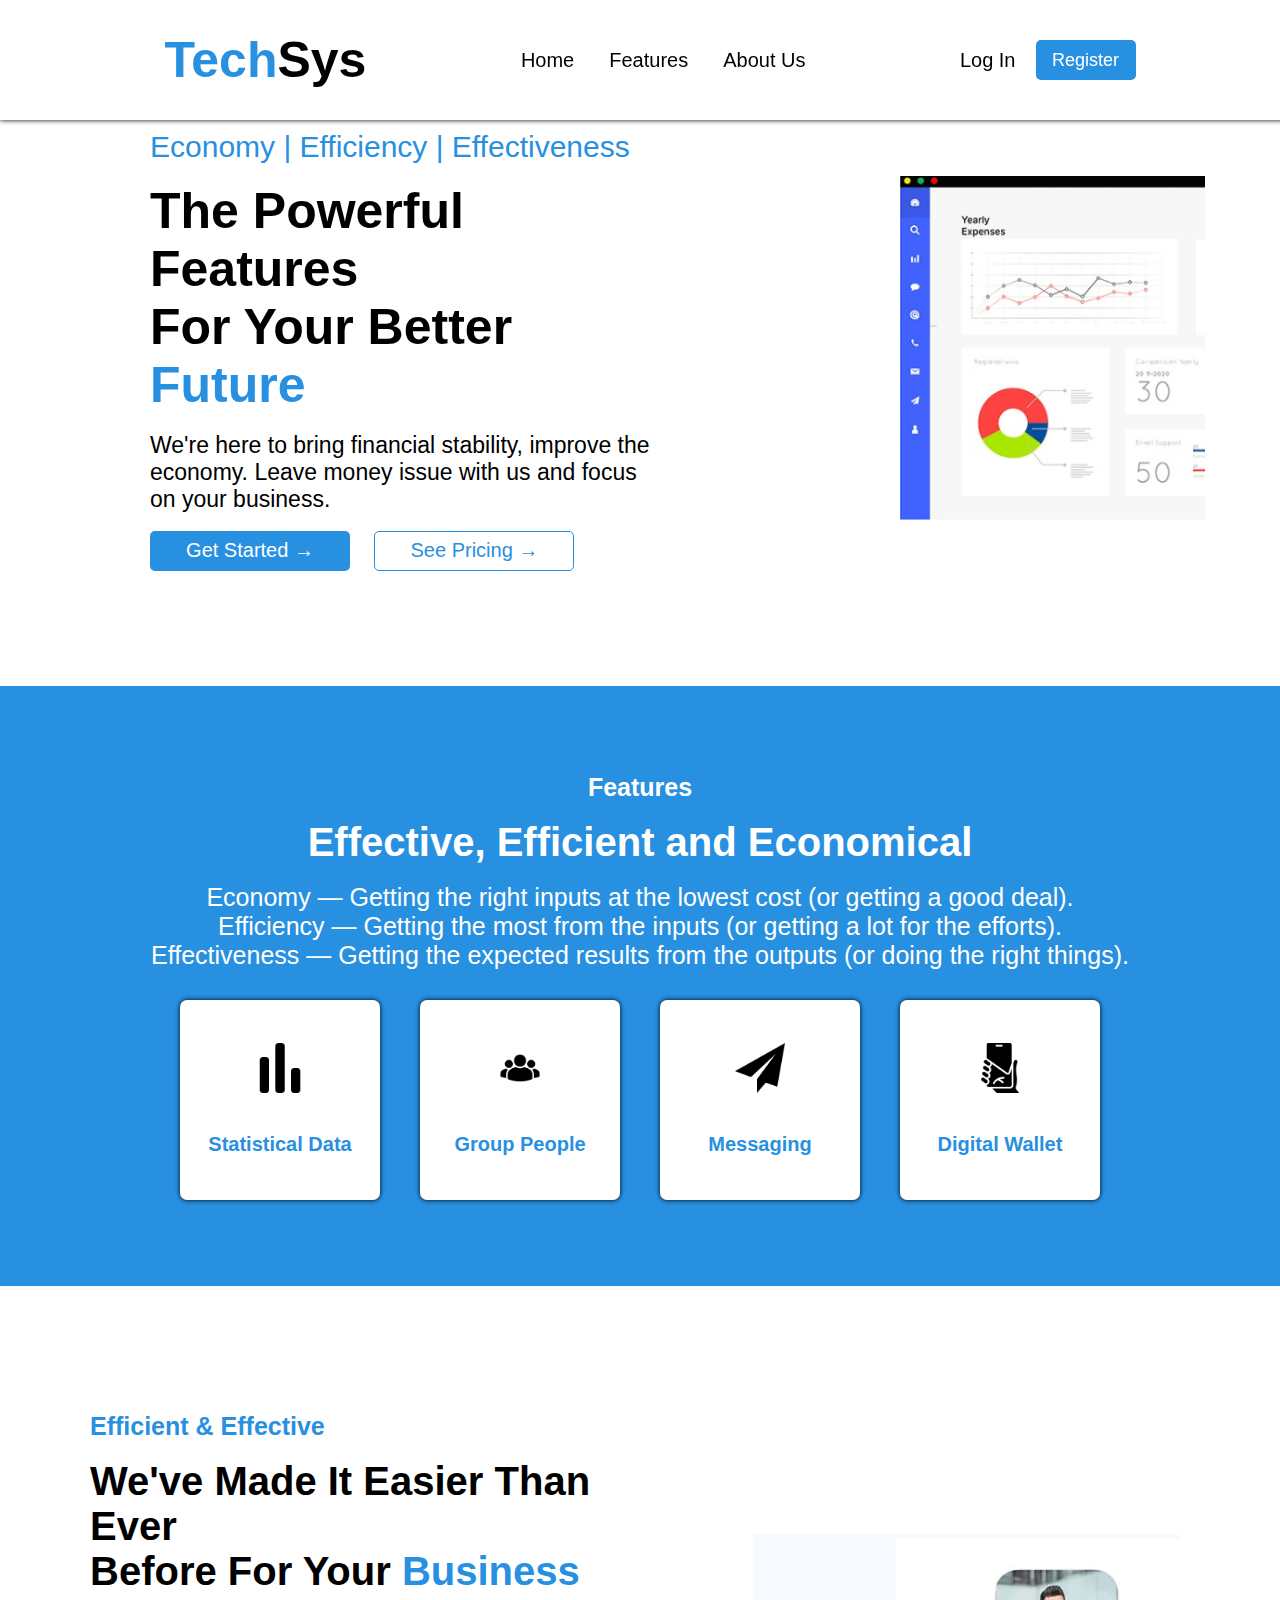
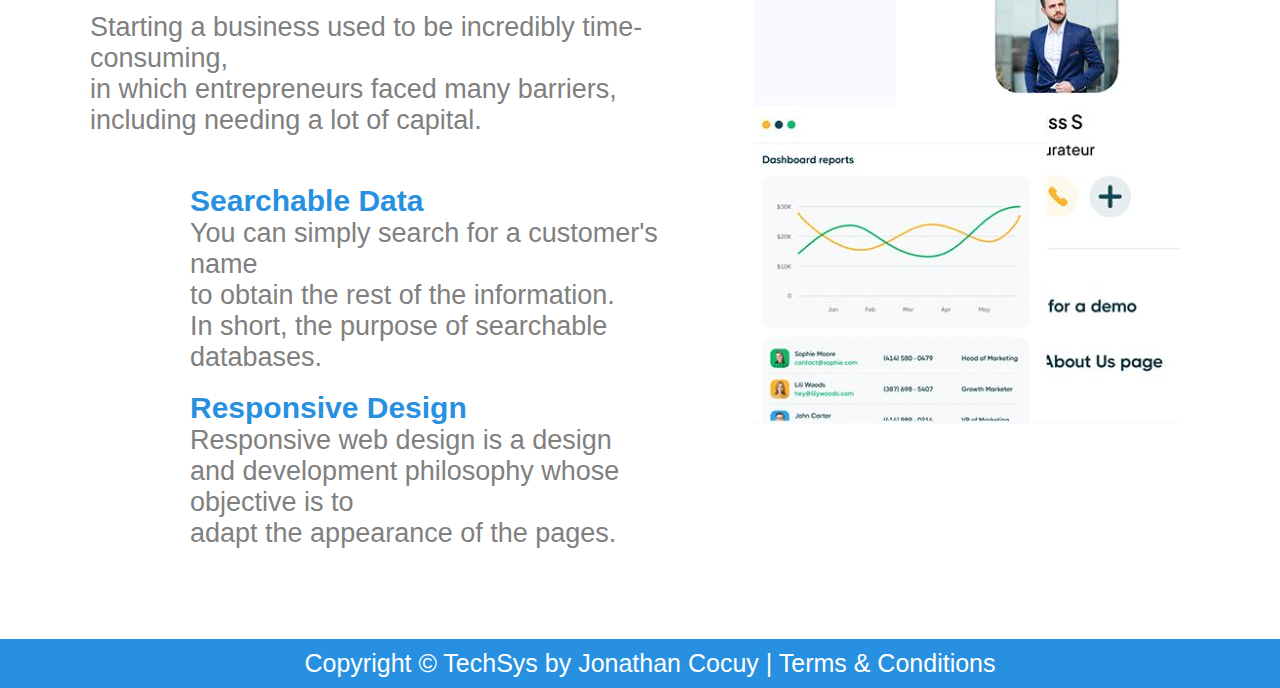
<file: index.html>
<!DOCTYPE html>
<html lang="en">
<head>
    <meta charset="UTF-8">
    <meta http-equiv="X-UA-Compatible" content="IE=edge">
    <meta name="viewport" content="width=device-width, initial-scale=1.0">
    <link rel="stylesheet" href="css/style.css">
    <link rel="shortcut icon" href="images/favicon.png" type="image/x-icon">
    <title>TechSys</title>
    <script>
        function nuevo()
        {
            alert('Hola Jonathan')
        }
    </script>
</head>

<body>
    <div class="contenedor">
        <nav class="nav_lista">
                <div class="titulo">
                    <h1 class="color_text_1">Tech<span class="color_text_2">Sys</span></h1>
                </div>
                <ul class="lista">
                    <a href="#" class="nav_a">Home</a>
                    <a href="#features" class="nav_a">Features</a>
                    <a href="#about_us" class="nav_a">About Us</a>
                </ul>
                <div class="nav_login">
                    <a href="login.html" class="nav_a">Log In</a>
                    <button class="boton_sign"><a onclick="nuevo();" href="sign_up.html" class="boton_sign">Register</a></button>
                </div>
        </nav>

        <article class="articulo">
            <div class="articulo_principal">
                <h3 class="eee">Economy | Efficiency | Effectiveness</h3> <br>
                <div class="articulo_principal_2">
                    <p class="parrafo_grande">The Powerful Features  <br> For Your Better <span class="color_parrafo"> Future</span></p> <br>
                </div>
                <p class="parrafo_pequeño">We're here to bring financial stability, improve the economy. Leave money issue with us and focus on your business.</p> <br>
                <button class="botones_abajo" id="b1">Get Started → </button> <button class="botones_abajo" id="b2">See Pricing → </button>
            </div>
            <div class="imagen_lateral">
                <img src="images/imagen_lateral.jpeg" class="img_lateral">           
            </div>
        </article>

            <br id="features"><br>

        <article class="features"> 
            <p class="features_titulo">Features</p> <br>
                <h3 class="eee_features">Effective, Efficient and Economical</h3> <br>
                <div class="texto_features">
                    <p>Economy — Getting the right inputs at the lowest cost (or getting a good deal). <br> Efficiency — Getting the most from the inputs (or getting a lot for the efforts). <br> Effectiveness — Getting the expected results from the outputs (or doing the right things). </p>
                </div>
            <div class="features_cuadros">
                <div class="cuadro_features">
                    <img src="images/imagen_1.png" class="img_features">
                    <p>Statistical Data</p>
                </div>
                <div class="cuadro_features">
                    <img src="images/imagen_2.png" class="img_features">
                    <p>Group People</p>
                </div>
                <div class="cuadro_features">
                    <img src="images/imagen_3.png" class="img_features">
                    <p>Messaging</p>
                </div>
                <div class="cuadro_features">
                    <img src="images/imagen_4.png" class="img_features">
                    <p>Digital Wallet</p>
                </div>
            </div>
        </article>

            <br id="about_us"><br>

        <article class="aboutus">
            <div class="div_about">
                <div class="div_about_1">
                    <h4 class="titulo_about_1">Efficient & Effective</h4> <br>
                    <p class="parrafo_about_1">We've Made It Easier Than Ever <br> Before For Your <span class="color_parrafo">Business</span></p> <br>
                    <p class="parrafo_about_2">Starting a business used to be incredibly time-consuming, <br> in which entrepreneurs faced many barriers, including needing a lot of capital. </p> <br>
                    <div class="div_about_2">
                        <h4 class="titulo_about_2">Searchable Data</h4>
                        <p class="parrafo_about_3">You can simply search for a customer's name <br> to obtain the rest of the information. <br> In short, the purpose of searchable databases.</p> <br>
                        <h4 class="titulo_about_2">Responsive Design</h4>
                        <p class="parrafo_about_3">Responsive web design is a design and development philosophy whose objective is to <br> adapt the appearance of the pages.</p>
                    </div>
                </div>
            </div>
            <div class="img_about">
                <img src="images/imagen_about.JPG">           
            </div>
        </article>
        <footer class="footer">
            <p>Copyright © TechSys by Jonathan Cocuy | Terms & Conditions</p>
        </footer>
    </div>
</body>
</html>
</file>
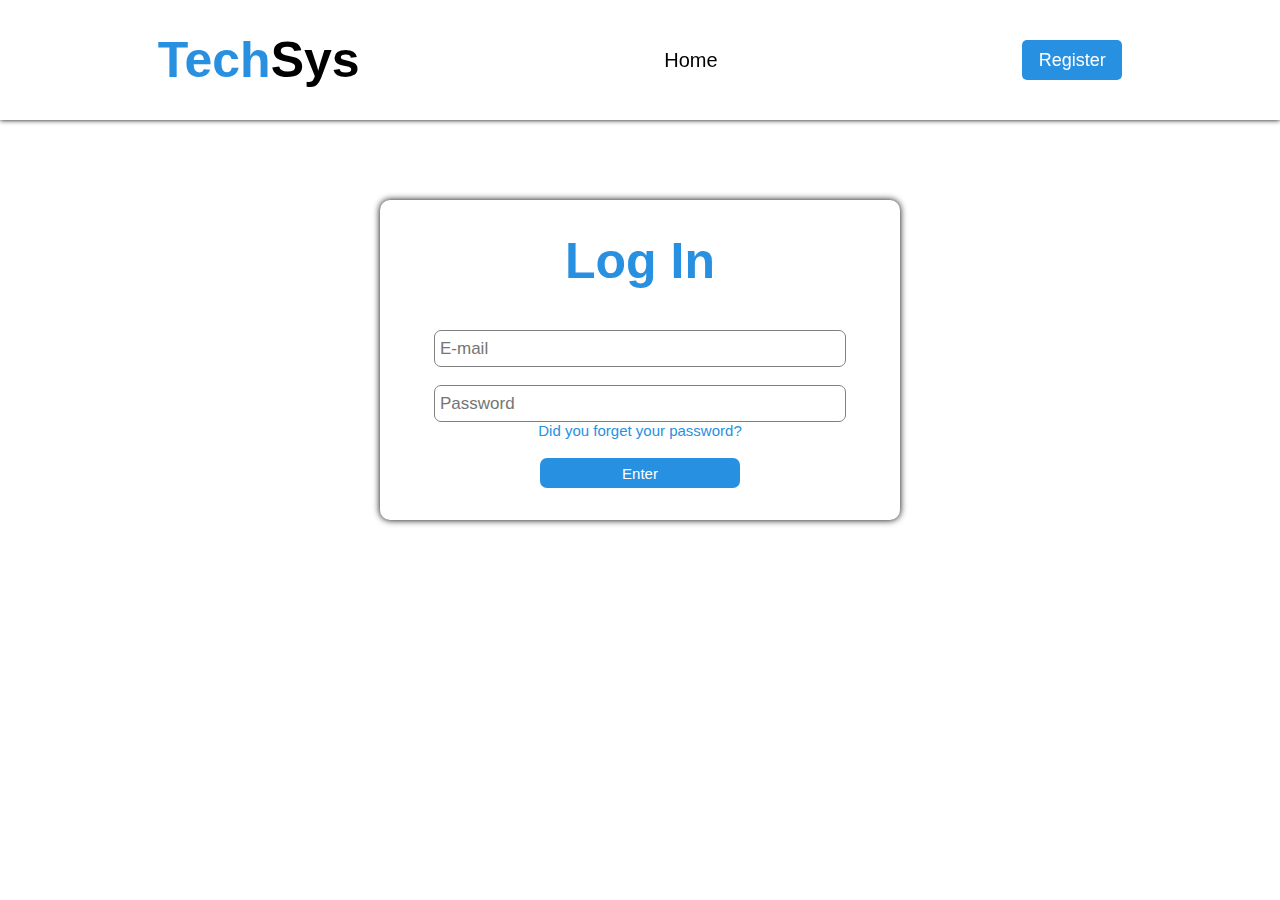
<file: login.html>
<!DOCTYPE html>
<html lang="en">
<head>
    <meta charset="UTF-8">
    <meta http-equiv="X-UA-Compatible" content="IE=edge">
    <meta name="viewport" content="width=device-width, initial-scale=1.0">
    <link rel="stylesheet" href="css/stylelog.css">
    <link rel="shortcut icon" href="images/favicon.png" type="image/x-icon">
    <title>Log In</title>
</head>
<body>
    <nav>
        <div class="nav_lista">
            <div class="titulo">
                <h1 class="color_text_1">Tech<span class="color_text_2">Sys</span></h1>
            </div>
            <ul class="lista">
                <a href="index.html" class="nav_a">Home</a>
            </ul>
            <div class="nav_login">
                <button class="boton_sign" ><a href="sign_up.html" class="boton_sign">Register</a></button>
            </div>
        </div>
    </nav>

    <article class="article_login">
        <div class="form_login">
            <form action="#" >
                <h2 class="titulo_login">Log In</h2>
                <input type="text" placeholder="E-mail" class="email" required> <br><br>
                <input type="password" placeholder="Password" class="email" required> <br>
                <a href="#" class="forget_password">Did you forget your password?</a> <br><br>
                <button class="boton_login"><a href="login_log.html" class="boton_login">Enter</a></button>
            </form>
        </div>
    </article>
</body>
</html>
</file>
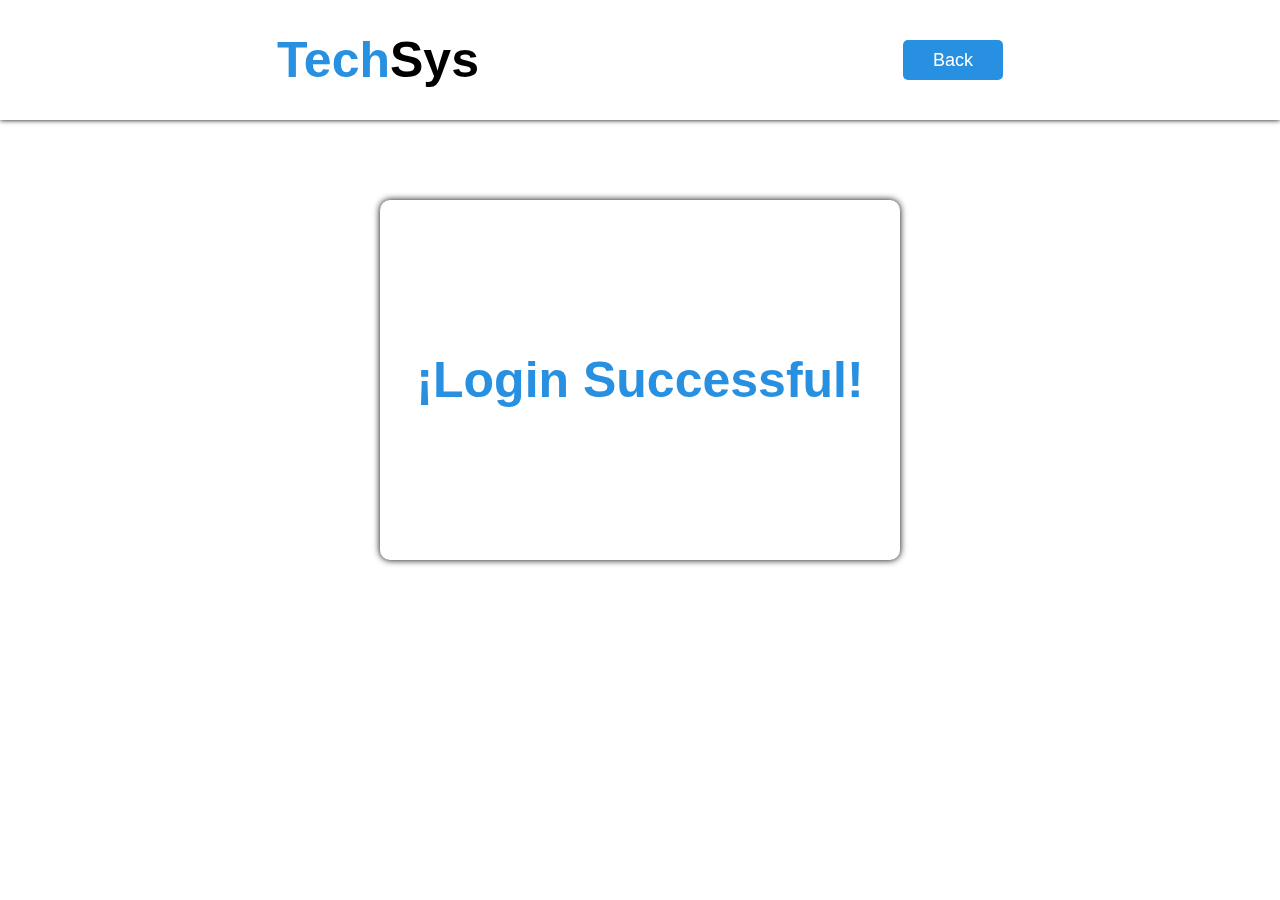
<file: login_log.html>
<!DOCTYPE html>
<html lang="en">
<head>
    <meta charset="UTF-8">
    <meta http-equiv="X-UA-Compatible" content="IE=edge">
    <meta name="viewport" content="width=device-width, initial-scale=1.0">
    <link rel="stylesheet" href="css/style_log_log.css">
    <link rel="shortcut icon" href="images/favicon.png" type="image/x-icon">
    <title>Register</title>
</head>
<body>
    <nav>
        <div class="nav_lista">
            <div class="titulo">
                <h1 class="color_text_1">Tech<span class="color_text_2">Sys</span></h1>
            </div>
            <div class="nav_login">
                <button class="boton_sign"><a href="index.html" class="boton_sign">Back</a></button>
            </div>
        </div>
    </nav>

    <article class="article_loglog">
        <div class="div_loglog">
            <p class="parrafo_loglog">¡Login Successful!</p>
        </div>
    </article>
</body>
</html>
</file>
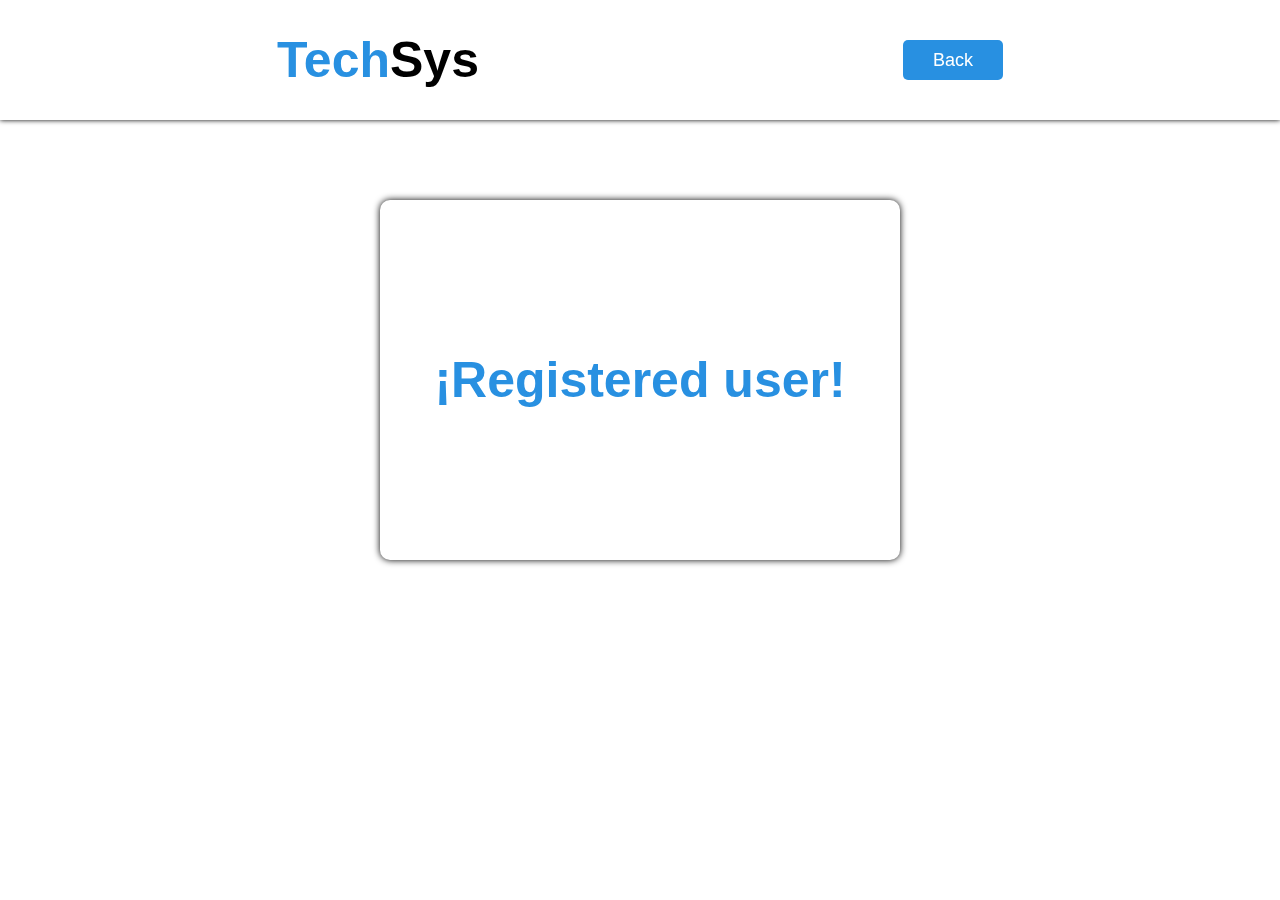
<file: register.html>
<!DOCTYPE html>
<html lang="en">
<head>
    <meta charset="UTF-8">
    <meta http-equiv="X-UA-Compatible" content="IE=edge">
    <meta name="viewport" content="width=device-width, initial-scale=1.0">
    <link rel="stylesheet" href="css/styleregister.css">
    <link rel="shortcut icon" href="images/favicon.png" type="image/x-icon">
    <title>Register</title>
</head>
<body>
    <nav>
        <div class="nav_lista">
            <div class="titulo">
                <h1 class="color_text_1">Tech<span class="color_text_2">Sys</span></h1>
            </div>
            <div class="nav_login">
                <button class="boton_sign"><a href="index.html" class="boton_sign">Back</a></button>
            </div>
        </div>
    </nav>

    <article class="article_register">
        <div class="div_register">
            <p class="parrafo_register">¡Registered user!</p>
        </div>
    </article>
</body>
</html>
</file>
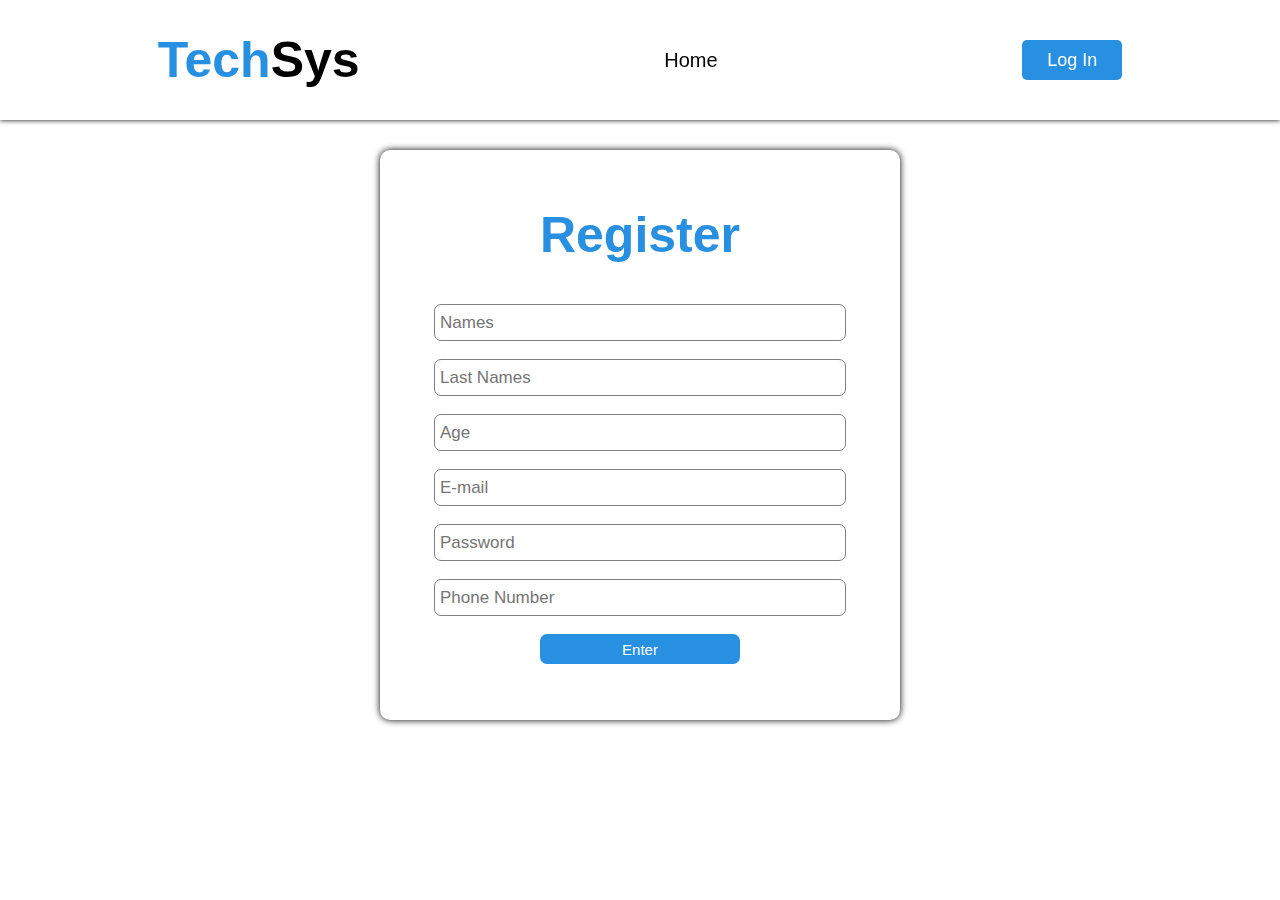
<file: sign_up.html>
<!DOCTYPE html>
<html lang="en">
<head>
    <meta charset="UTF-8">
    <meta http-equiv="X-UA-Compatible" content="IE=edge">
    <meta name="viewport" content="width=device-width, initial-scale=1.0">
    <link rel="stylesheet" href="css/stylesign.css">
    <link rel="shortcut icon" href="images/favicon.png" type="image/x-icon">
    <title>Sign Up</title>
</head>
<body>
    <nav>
        <div class="nav_lista">
            <div class="titulo">
                <h1 class="color_text_1">Tech<span class="color_text_2">Sys</span></h1>
            </div>
            <ul class="lista">
                <a href="index.html" class="nav_a">Home</a>
            </ul>
            <div class="nav_login">
                <button class="boton_sign" ><a href="login.html" class="boton_sign">Log In</a></button>
            </div>
        </div>
    </nav>

    <article class="article_sign">
        <div class="form_sign">
            <form action="#">
                <h2 class="titulo_sign">Register</h2>
                <input type="text" placeholder="Names" class="names" required> <br><br>
                <input type="text" placeholder="Last Names" class="names" required> <br><br>
                <input type="number" placeholder="Age" class="names" required> <br><br>
                <input type="email" placeholder="E-mail" class="names" required> <br><br>
                <input type="password" placeholder="Password" class="names" required> <br><br>
                <input type="number" placeholder="Phone Number" class="names" required> <br><br>
                <button class="boton_sign_up"><a href="register.html" class="boton_sign_up">Enter</a></button>
            </form>
        </div>
    </article>
</body>
</html>
</file>
<file: css/style.css>
*{
    font-family: 'Gill Sans', 'Gill Sans MT', Calibri, 'Trebuchet MS', sans-serif;
    margin: 0;
    padding: 0;
    scroll-behavior: smooth;
}

body{
    width: 100%;
    display: flex;
    justify-content: center;
}

.contenedor{
    width: 100%;
    display: flex;
    flex-direction: column;
}


/*Barra de navegación (FIJA)*/

/*Título barra de navegación*/
.color_text_1{
    color: #2890E1;
}

.color_text_2{
    color: black;
}

.titulo{
    font-size: 25px;
}

/*Barra*/

.navegacion{
    width: 100%;
}

.nav_lista{
    width: 100%;
    padding: 0 10px;
    position: fixed;
    background: white;
    display: flex;
    justify-content: space-evenly;
    align-items: center;
    height: 120px;
    font-size: 20px;
    box-shadow: 0px 0px 5px black;
}

.lista{
    display: flex;
    justify-content: space-around;
    align-items: center;
    gap: 35px;
}

.nav_a{
    width: auto;
    text-decoration: none;
    color: black;
}

.nav_a:hover{
    border-bottom: 3px solid #2890E1;
    color: #2890E1;
}

.nav_login{
    display: flex;
    justify-content: center;
    text-align: center;
    gap: 20px;
    align-items: center;
}

.boton_sign{
    background: #2890E1;
    color: white;
    width: 100px;
    height: 40px;
    border: none;
    border-radius: 5px;
    font-size: 18px;
    text-decoration: none;
}

.boton_sign:hover{
    font-size: 19px;
}


/*Articulo principal (Home)*/

.articulo{
    padding-top: 50px;
    background-color: rgb(255, 255, 255);
    display: flex;
    justify-content: space-around;
    align-items: center;
    width: 100%;
    height: 600px;
} 

.articulo_principal{
    margin: 150px;
    background-color: rgb(255, 255, 255);
    width: 500px;
}

.eee{
    color: #2890E1;
    font-size: 30px;
    font-weight: lighter;
}

.parrafo_grande{
    font-size: 50px;
    font-weight: bolder;
}

.color_parrafo{
    color: #2890E1;
}

.parrafo_pequeño{
    font-size: 23px;
    width: 500px;
}

.botones_abajo{
    width: 200px;
    height: 40px;
    font-size: 20px;
}

#b1{
    background: #2890E1;
    border: none;
    border-radius: 5px;
    color: white;
}

#b2{
    background: white;
    border: 1px solid #2890E1;
    border-radius: 5px;
    color: #2890E1;
    margin-left: 20px;
}

.img_lateral{
    margin: 100px;
    width: 305px;
}

/*Features*/

.features{
    background-color: #2890E1;
    display: flex;
    flex-direction: column;
    justify-content: center;
    align-items: center;
    width: 100%;
    height: 600px;
}

.features_titulo{
    text-align: center;
    color: white;
    font-size: 25px;
    font-weight: bolder;  
}

.eee_features{
    text-align: center;
    color: white;
    font-size: 40px;
}

.texto_features{
    display: flex;
    justify-content: center;
    text-align: center;
    font-size: 25px;
    color: white;
    font-weight: lighter;
}

.cuadro_features{
    display: flex;
    align-items: center;
    gap: 40px;
    flex-direction: column;
    justify-content: center;
    text-align: center;
    width: 200px;
    height: 200px;
    border: none;
    border-radius: 7px;
    background: white;
    color:#2890E1;
    font-size: 20px;
    font-weight: bold;
    box-shadow: 0px 0px 5px black;
}

.img_features{
    width: 50px;
}

.features_cuadros{
    display: flex;
    justify-content: center;
    padding-top: 30px;
    gap: 40px;
}

/*About US*/

.aboutus{
    background: rgb(255, 255, 255);
    width: 100%;
    display: flex;
    flex-direction: row;
    justify-content: space-between;
    align-items: center;
}

.div_about{
    width: 100%;
    margin: 90px;
}

.titulo_about_1{
    color: #2890E1;
    font-size: 25px;
}

.parrafo_about_1{
    font-size: 40px;
    font-weight: bold;
}

.parrafo_about_2{
    font-size: 27px;
    color: grey;
    font-weight: lighter;
}

.div_about_2{
    padding-top: 30px;
    margin-left: 100px;
}

.titulo_about_2{
    font-size: 30px;
    color: #2890E1;
}

.parrafo_about_3{
    font-size: 27px;
    color: grey;
}

.img_about{
    margin-right: 100px;
}

/* Footer */

.footer{
    background-color: #2890E1;
    width: 100%;
    padding: 10px;
    color: white;
    font-size: 25px;
    text-align: center;
}
</file>
<file: css/stylelog.css>
*{
    font-family: 'Gill Sans', 'Gill Sans MT', Calibri, 'Trebuchet MS', sans-serif;
    padding: 0;
    margin: 0;
}

 body{
    width: 100%;
} 

/*Título barra de navegación*/
.color_text_1{
    color: #2890E1;
}

.color_text_2{
    color: black;
}

.titulo{
    font-size: 25px;
}


/*Barra*/
.nav_lista{
    width: 100%;
    position: fixed;
    background: white;
    display: flex;
    justify-content: space-evenly;
    gap: 147px;
    align-items: center;
    height: 120px;
    font-size: 20px;
    box-shadow: 0px 0px 5px black;
}

.lista{
    display: flex;
    justify-content: space-between;
    align-items: center;
}

.nav_a{
    text-decoration: none;
    color: black;
}

.nav_a:hover{
    border-bottom: 3px solid #2890E1;
    color: #2890E1;
}

.boton_sign{
    background: #2890E1;
    color: white;
    width: 100px;
    height: 40px;
    border: none;
    border-radius: 5px;
    font-size: 18px;
    text-decoration: none;
}

.boton_sign:hover{
    font-size: 19px;
}

/*Cuadro de inicio de sesión*/

.article_login{
    display: flex;
    justify-content: center;
    align-items: center;
    padding-top: 200px;
    width: 100%; 
    gap: 70px;
}

.titulo_login{
    font-size: 50px;
    color: #2890E1;
    margin-bottom: 40px;
}

.form_login{
    display: flex;
    justify-content: center;
    align-items: center;
    padding: 10px;
    width: 500px;
    height: 300px;
    text-align: center;
    border-radius: 10px;
    box-shadow: 0px 0px 7px black;
}

.email{
    width: 400px;
    height: 25px;
    padding: 5px;
    border: 1px solid gray ;
    border-radius: 7px;
    font-size: 17px;
}

.email:focus{
    outline: 1px solid grey;
}

.forget_password{
    color: #2890E1;
    text-decoration: none;
    font-size: 15px;
}

.boton_login{
    width: 200px;
    height: 30px;
    border: none;
    background: #2890E1;
    border-radius: 7px;
    color: white;
    font-size: 15px;
    text-decoration: none;
}

.boton_login:hover{
    font-size: 16px;
}
</file>
<file: css/style_log_log.css>
*{
    font-family: 'Gill Sans', 'Gill Sans MT', Calibri, 'Trebuchet MS', sans-serif;
    padding: 0;
    margin: 0;
}

 body{
    width: 100%;
} 

/*Título barra de navegación*/
.color_text_1{
    color: #2890E1;
}

.color_text_2{
    color: black;
}

.titulo{
    font-size: 25px;
}


/*Barra*/
.nav_lista{
    width: 100%;
    position: fixed;
    background: white;
    display: flex;
    justify-content: space-evenly;
    gap: 147px;
    align-items: center;
    height: 120px;
    font-size: 20px;
    box-shadow: 0px 0px 5px black;
}

.lista{
    display: flex;
    justify-content: space-between;
    align-items: center;

}

.nav_a{
    text-decoration: none;
    color: black;
}

.nav_a:hover{
    border-bottom: 3px solid #2890E1;
    color: #2890E1;
}

.boton_sign{
    background: #2890E1;
    color: white;
    width: 100px;
    height: 40px;
    border: none;
    border-radius: 5px;
    font-size: 18px;
    text-decoration: none;
}

.boton_sign:hover{
    font-size: 19px;
}


/*register*/

.article_loglog{
    display: flex;
    justify-content: center;
    align-items: center;
    padding-top: 200px;
    width: 100%;
    gap: 70px;
}

.div_loglog{
    display: flex;
    justify-content: center;
    align-items: center;
    padding: 10px;
    width: 500px;
    height: 340px;
    text-align: center;
    border-radius: 10px;
    box-shadow: 0px 0px 7px black;
}

.parrafo_loglog{
    font-size: 50px;
    font-weight: bold;
    color: #2890E1;
}
</file>
<file: css/styleregister.css>
*{
    font-family: 'Gill Sans', 'Gill Sans MT', Calibri, 'Trebuchet MS', sans-serif;
    padding: 0;
    margin: 0;
}

 body{
    width: 100%;
} 

/*Título barra de navegación*/
.color_text_1{
    color: #2890E1;
}

.color_text_2{
    color: black;
}

.titulo{
    font-size: 25px;
}


/*Barra*/
.nav_lista{
    width: 100%;
    position: fixed;
    background: white;
    display: flex;
    justify-content: space-evenly;
    gap: 147px;
    align-items: center;
    height: 120px;
    font-size: 20px;
    box-shadow: 0px 0px 5px black;
}

.lista{
    display: flex;
    justify-content: space-between;
    align-items: center;
}

.nav_a{
    text-decoration: none;
    color: black;
}

.nav_a:hover{
    border-bottom: 3px solid #2890E1;
    color: #2890E1;
}

.boton_sign{
    background: #2890E1;
    color: white;
    width: 100px;
    height: 40px;
    border: none;
    border-radius: 5px;
    font-size: 18px;
    text-decoration: none;
}

.boton_sign:hover{
    font-size: 19px;
}


/*register*/

.article_register{
    display: flex;
    justify-content: center;
    align-items: center;
    padding-top: 200px;
    width: 100%;
    gap: 70px;
}

.div_register{
    display: flex;
    justify-content: center;
    align-items: center;
    padding: 10px;
    width: 500px;
    height: 340px;
    text-align: center;
    border-radius: 10px;
    box-shadow: 0px 0px 7px black;
}

.parrafo_register{
    font-size: 50px;
    font-weight: bold;
    color: #2890E1;
}
</file>
<file: css/stylesign.css>
*{
    font-family: 'Gill Sans', 'Gill Sans MT', Calibri, 'Trebuchet MS', sans-serif;
    padding: 0;
    margin: 0;
}

 body{
    width: 100%;
} 

/*Título barra de navegación*/
.color_text_1{
    color: #2890E1;
}

.color_text_2{
    color: black;
}

.titulo{
    font-size: 25px;
}

/*Barra*/
.nav_lista{
    width: 100%;
    position: fixed;
    background: white;
    display: flex;
    justify-content: space-evenly;
    gap: 147px;
    align-items: center;
    height: 120px;
    font-size: 20px;
    box-shadow: 0px 0px 5px black;
}

.lista{
    display: flex;
    justify-content: space-between;
    align-items: center;
}

.nav_a{
    text-decoration: none;
    color: black;
}

.nav_a:hover{
    border-bottom: 3px solid #2890E1;
    color: #2890E1;
}

.boton_sign{
    background: #2890E1;
    color: white;
    width: 100px;
    height: 40px;
    border: none;
    border-radius: 5px;
    font-size: 18px;
    text-decoration: none;
}

.boton_sign:hover{
    font-size: 19px;
}

/*cuadro registro*/

.article_sign{
    display: flex;
    justify-content: center;
    padding-top: 150px;
    width: 100%;
    height: 600px;
    gap:70%
}

.titulo_sign{
    font-size: 50px;
    color: #2890E1;
    margin-bottom: 40px;
}

.form_sign{
    display: flex;
    justify-content: center;
    align-items: center;
    padding: 10px;
    width: 500px;
    height: 550px;
    text-align: center;
    border-radius: 10px;
    box-shadow: 0px 0px 7px black;
}

.names{
    width: 400px;
    height: 25px;
    padding: 5px;
    border: 1px solid gray;
    border-radius: 7px;
    font-size: 17px;
}

.names:focus{
    outline: 1px solid grey;
}

.boton_sign_up{
    width: 200px;
    height: 30px;
    border: none;
    background: #2890E1;
    border-radius: 7px;
    color: white;
    font-size: 15px;
    text-decoration: none;
}
</file>
